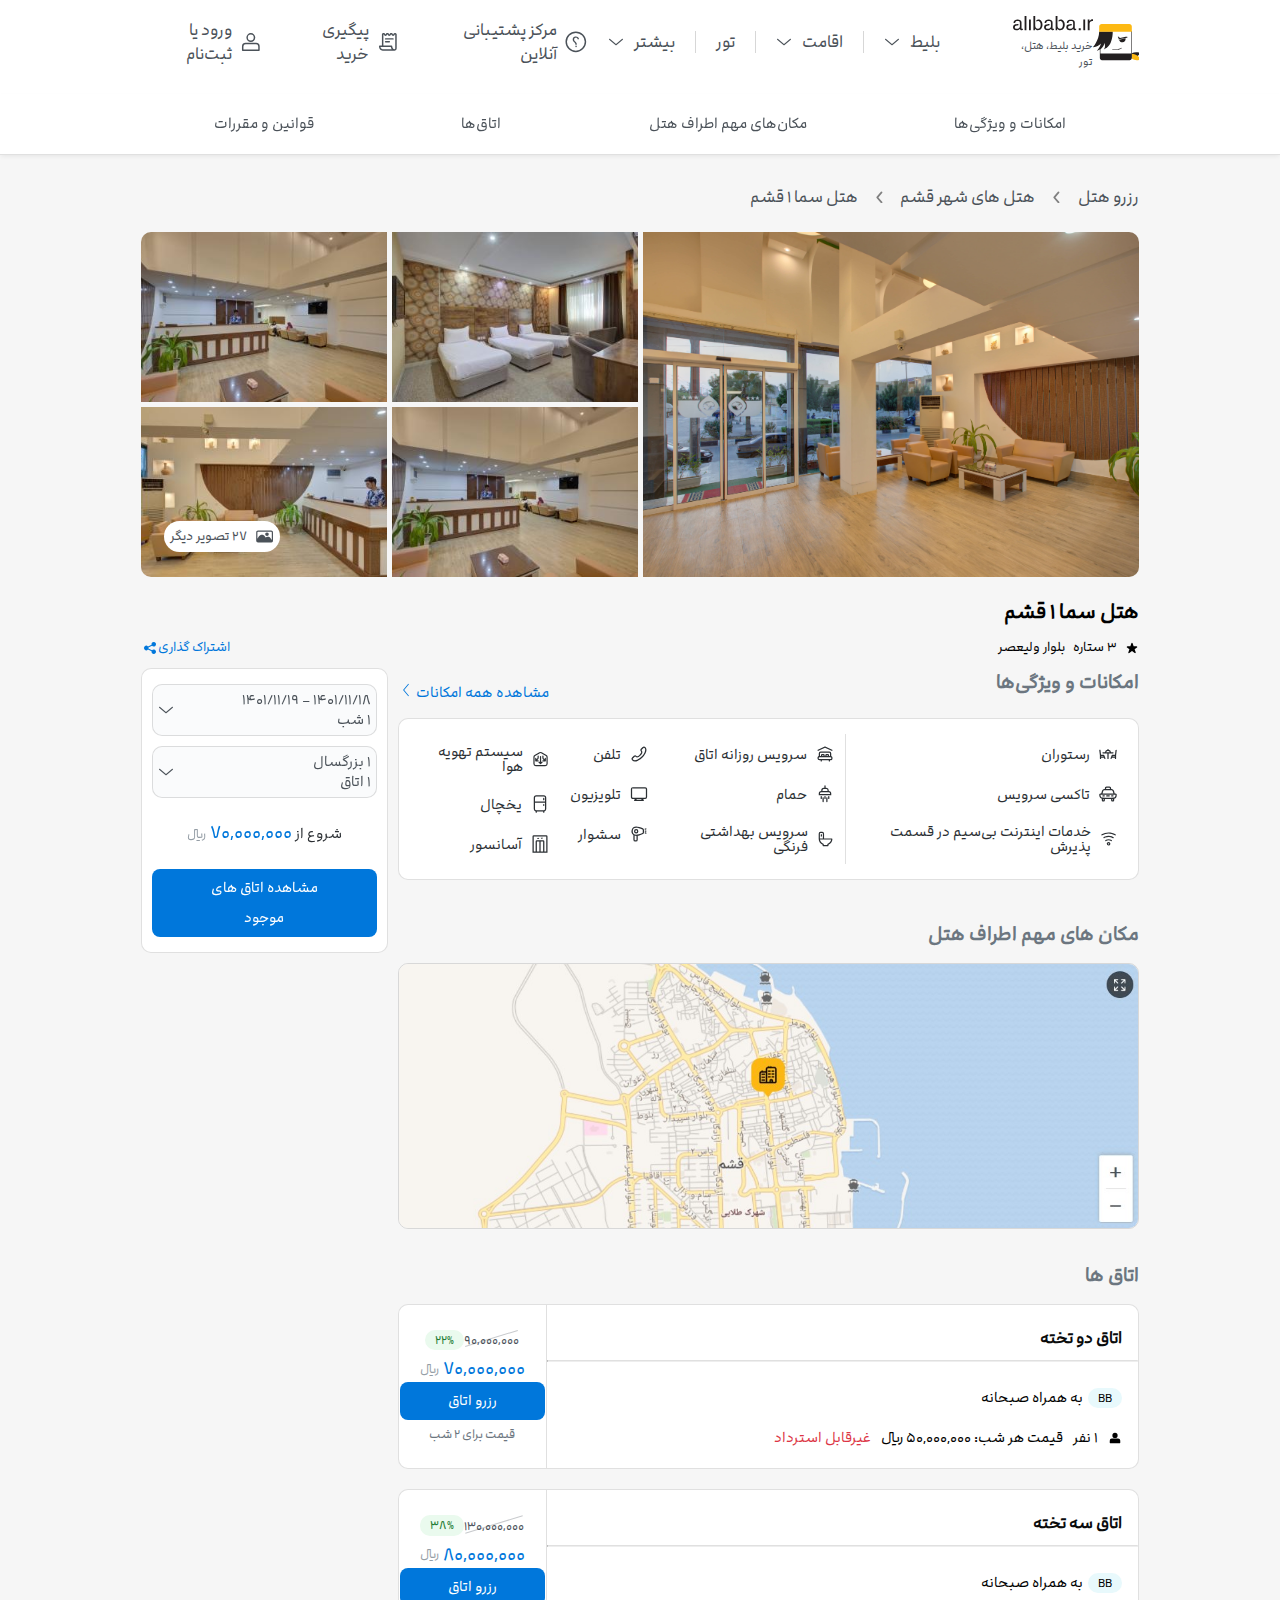
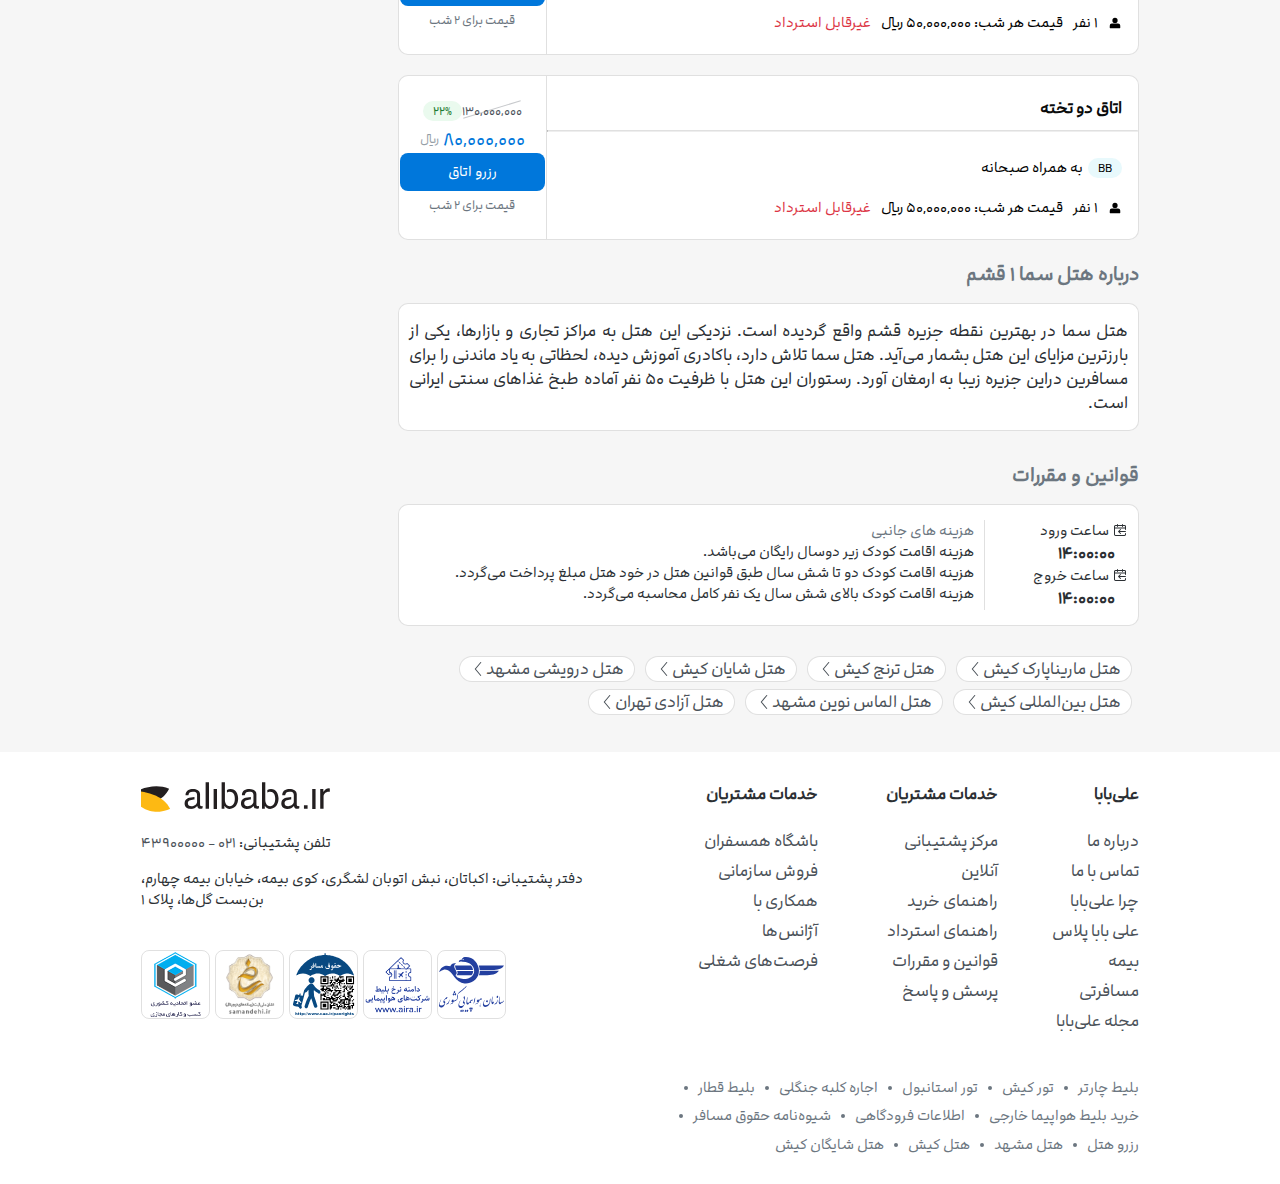
<file: index.html>
<!DOCTYPE html>
<html lang="fa" dir="rtl">
<head>
    <meta charset="UTF-8">
    <meta http-equiv="Content-Type" content="text/html; charset=UTF-8" />
    <meta http-equiv="X-UA-Compatible" content="IE=edge">
    <meta name="viewport" content="width=device-width, initial-scale=1.0">
    <title>هتل سما 1 بهترین قیمت و پشتیبانی | علی بابا</title>
    <!-- seo meta tags -->
    <meta property="og:description" content="هتل سما در بهترین نقطه جزیره قشم واقع گردیده است. نزدیکی این هتل به مراکز تجاری و بازارها، یکی از بارزترین مزایای این هتل بشمار می‌آید. هتل سما  تلاش دارد،  باکادری آموزش دیده، لحظاتی به یاد ماندنی را برای مسافرین دراین جزیره زیبا به ارمغان آورد.
رستوران این هتل با ظرفیت 50 نفر آماده طبخ غذاهای سنتی ایرانی است.">
    <meta property="og:title" content="هتل سما 1 بهترین قیمت و پشتیبانی | علی بابا">
    <meta property="og:locale" content="fa_IR">
    <meta property="og:site_name" content="علی‌بابا">
    <meta property="og:type" content="website">
    <meta http-equiv="Content-Language" content="fa" />
    <meta name="robots" content="index,follow" >
    <!-- style link -->
    <link rel="stylesheet" href="style.css">
    <!-- icon link -->
    <link rel="icon" href="./img/favicon-32x32.png" color="#FDB713">
    
    <!-- arabic numbars -->
    <script type="text/javascript">
        var replaceDigits = function() {
            var map = ["&\#1776;","&\#1777;","&\#1778;","&\#1779;","&\#1780;","&\#1781;","&\#1782;","&\#1783;","&\#1784;","&\#1785;"]
            document.body.innerHTML = document.body.innerHTML.replace(/\d(?=[^<>]*(<|$))/g, function($0) { return map[$0]});
        }
        window.onload = replaceDigits;
    </script>

</head>
<body>
    <header>
        <div class="header-container">
            <div class="main-header">
                <!-- right side of first row in header -->
                <nav class="right-header">
                    <!-- logo -->
                    <div class="logo-container">
                        <svg xmlns="http://www.w3.org/2000/svg" width="48" height="48" role="img"><g fill-rule="nonzero" fill="none"><path fill="#231F20" d="M38.654 35.177v4.43c0 .078-.005.155-.013.232 6.5.167 8.59-4.85 8.59-4.85-3.208-1.318-6.388-.656-8.577.188"></path><path fill="#FDB913" d="M38.796 35.843v3.916c0 .276-.053.548-.155.803 4.533 3.29 9.066.737 9.066.737-1.785-4.027-6.676-5.095-8.91-5.456"></path><path fill="#FFF" d="M7.317 13.601v8.897h1.176v5.931H7.317v7.414h31.176V13.601z"></path><path fill="#231F20" d="M.002 29.213s5.862-6.137 6.22-15.612h13.493s.622 14.935-8.88 17.778c0 0 2.087-1.76.62-6.588 0 0-.227 6.103-7.458 7.851 0 0 3.596-3.835 3.73-7.039 0 0-2.532 3.565-7.727 3.61"></path><path fill="#231F20" d="M38.232 13.12v22.454H7.418v-6.222H6.84v10.73c.005 1.193.96 2.158 2.137 2.161h27.696c1.18-.003 2.134-.97 2.138-2.164V13.121h-.58z"></path><path fill="#FDB913" d="M38.81 13.76V8.445c-.005-1.392-1.115-2.519-2.487-2.525H8.69c-1.373.006-2.483 1.133-2.487 2.524v5.317h32.608z"></path><path fill="#231F20" d="M26.086 21.677c.356 1.675 1.899 2.808 3.576 2.625 1.677-.183 2.948-1.623 2.945-3.337 0-.216-.02-.432-.062-.644l-6.46 1.356zm.944-1.753l5.697-1.207s1.033-.3 1.948.333c-.19.345-.51.595-.885.693l-7.94 1.538h-.354l-.177-.543.355-.03-.03-.528-.686-.972-.145-.562.388-.085 1.83 1.363zm-2.165 11.918h-5.619v-.712h5.565c.229-.038 2.049-.363 3.587-1.368l.392.597c-1.773 1.158-3.817 1.467-3.9 1.48l-.025.003z"></path></g></svg>
                        <div class="logo-title-container">
                            <svg xmlns="http://www.w3.org/2000/svg" width="80" height="15" role="img"><path d="M44.467 0c0 3.121-.014 6.257 0 9.379 0 1.612.7 3.378 2.637 3.404.975.024 1.701-.41 2.189-1.216.514-.87.62-1.83.62-2.803-.014-.703-.067-1.393-.343-2.06-.41-.972-1.383-1.609-2.466-1.612-.66 0-.976.192-1.53.473V4.19a3.935 3.935 0 012.018-.587c2.874 0 4.166 2.674 4.166 5.168 0 2.572-1.305 5.477-4.654 5.477-1.397 0-2.162-.665-2.808-1.561l.004-.006-.106-.026v1.587H42.64V0h1.828zM22.216 0v9.379c0 1.612.712 3.378 2.637 3.404.975.024 1.701-.41 2.189-1.216.527-.87.633-1.83.62-2.803 0-.703-.053-1.393-.33-2.06-.418-.971-1.394-1.606-2.479-1.612-.66 0-.963.192-1.517.473V4.19a3.888 3.888 0 012.018-.587c2.875 0 4.153 2.674 4.153 5.168 0 2.572-1.305 5.477-4.64 5.477-1.398 0-2.176-.665-2.822-1.561v-.006l-.106-.026v1.587h-1.542V0h1.819zm35.69 3.597c1.86 0 3.89.806 3.89 2.827v5.529c0 .984.58.869 1.398.793v1.113s-.344.319-1.108.319c-1.041 0-1.7-.409-1.819-1.484-1.16 1.024-1.807 1.587-3.876 1.548-1.678 0-3.013-1.035-3.106-2.674l-.006-.18c0-1.33.59-2.304 1.726-2.815.937-.43 2.625-.525 3.732-.652v1.368c-1.265.18-3.665.205-3.665 1.843 0 1.287.752 1.715 1.99 1.715 1.359 0 3.113-.894 3.093-2.38l.014-3.582c0-1.561-1.031-1.817-2.388-1.817-1.62.013-2.069.46-2.399 1.907H53.82c-.147-2.509 2.082-3.378 4.087-3.378zm-22.228 0c1.858 0 3.889.806 3.889 2.827v5.529c0 .984.58.869 1.398.793v1.113s-.344.319-1.108.319c-1.041 0-1.7-.409-1.82-1.484-1.16 1.024-1.806 1.587-3.876 1.548-1.677 0-3.012-1.035-3.105-2.674l-.006-.18c0-1.33.59-2.304 1.726-2.815.937-.43 2.625-.525 3.732-.652v1.368c-1.266.18-3.665.205-3.665 1.843 0 1.287.75 1.715 1.99 1.715 1.359 0 3.113-.894 3.093-2.38l.014-3.582c0-1.561-1.031-1.817-2.388-1.817-1.608.013-2.069.46-2.399 1.907h-1.562c-.147-2.509 2.082-3.378 4.087-3.378zm-31.05-.001c1.86 0 3.889.806 3.889 2.827v5.528c0 .985.58.87 1.397.793v1.114s-.341.319-1.107.319c-1.041 0-1.713-.41-1.819-1.484-1.16 1.023-1.807 1.586-3.876 1.548-1.679 0-3.014-1.035-3.107-2.674L0 11.388c0-1.33.59-2.304 1.727-2.815.937-.43 2.623-.525 3.719-.652v1.368c-1.253.18-3.652.205-3.652 1.843 0 1.287.75 1.715 1.99 1.715 1.359 0 3.092-.894 3.092-2.38V6.884c.013-1.56-1.015-1.816-2.372-1.816-1.62.012-2.071.46-2.4 1.906H.527c-.13-2.508 2.084-3.377 4.1-3.377zm13.21 0v10.646h-1.844V3.596h1.845zm54.32 0v10.646h-1.845V3.596h1.845zm-4.402 8.7v1.945h-2.004v-1.945h2.004zm11.802-9.11c.33 0 .442.077.442.429v1.459h-.59c-1.674.013-2.847 1.143-2.847 2.777v6.39h-1.846V3.596h1.726v1.522c.027.013.04.026.067.026.092-.116.172-.243.25-.359.686-.946 1.543-1.6 2.798-1.6zM13.434 0v14.228h-1.845V0h1.845z" fill="#231F20" fill-rule="nonzero"></path></svg>
                            <div class="logo-description">
                                خرید بلیط، هتل، تور
                            </div>
                        </div>
                    </div>
                    <!-- menu (main menue) -->
                    <ul class="header-menu phone-hide tablet-hide">
                        <li class="main-menu-item">
                            <a href="#" class="menu-link-container">
                                <span>بلیط</span>
                                <svg viewBox="0 0 24 24" width="16" height="16" fill="currentColor" class="md:mr-3" data-v-6af3b611=""><path d="M21.266 7.302a.75.75 0 0 1 1.037 1.08l-.069.066-9.75 8.25a.75.75 0 0 1-.89.058l-.078-.058-9.75-8.25a.75.75 0 0 1 .893-1.202l.075.056L12 15.142l9.266-7.84Z"></path></svg>
                                <!-- sub menu -->
                                <div class="sub-menu card">
                                    <ul>
                                        <li class="sub-menu-item">پرواز داخلی</li>
                                        <li class="sub-menu-divider"></li>
                                        <li class="sub-menu-item">پرواز خارجی</li>
                                        <li class="sub-menu-divider"></li>
                                        <li class="sub-menu-item">قطار</li>
                                        <li class="sub-menu-divider"></li>
                                        <li class="sub-menu-item">اتوبوس</li>
                                    </ul>
                                </div>
                            </a>
                        </li>
                        <li class="divider"></li>
                        <li class="main-menu-item">
                            <a href="#" class="menu-link-container">
                                <span>اقامت</span>
                                <svg viewBox="0 0 24 24" width="16" height="16" fill="currentColor" class="md:mr-3" data-v-6af3b611=""><path d="M21.266 7.302a.75.75 0 0 1 1.037 1.08l-.069.066-9.75 8.25a.75.75 0 0 1-.89.058l-.078-.058-9.75-8.25a.75.75 0 0 1 .893-1.202l.075.056L12 15.142l9.266-7.84Z"></path></svg>
                                <!-- sub menu -->
                                <div class="sub-menu card">
                                    <ul>
                                        <li class="sub-menu-item">هتل</li>
                                        <li class="sub-menu-divider"></li>
                                        <li class="sub-menu-item">ویلا و اقامتگاه</li>
                                    </ul>
                                </div>
                            </a>
                        </li>
                        <li class="divider"></li>
                        <li class="main-menu-item">
                            <a href="#" class="menu-link-container"><span>تور</span></a>
                        </li>
                        <li class="divider" ></li>
                        <li class="main-menu-item">
                            <a href="#" class="menu-link-container">
                                <span>بیشتر</span>
                                <svg viewBox="0 0 24 24" width="16" height="16" fill="currentColor" class="md:mr-3" data-v-6af3b611=""><path d="M21.266 7.302a.75.75 0 0 1 1.037 1.08l-.069.066-9.75 8.25a.75.75 0 0 1-.89.058l-.078-.058-9.75-8.25a.75.75 0 0 1 .893-1.202l.075.056L12 15.142l9.266-7.84Z"></path></svg>
                                <!-- sub menu -->
                                <div class="sub-menu card">
                                    <ul>
                                        <li class="sub-menu-item">علی بابا پلاس</li>
                                        <li class="sub-menu-divider"></li>
                                        <li class="sub-menu-item">مجله علی‌بابا</li>
                                        <li class="sub-menu-divider"></li>
                                        <li class="sub-menu-item">بیمه مسافرتی</li>
                                    </ul>
                                </div>
                            </a>
                        </li>
                    </ul>
                </nav>
                <!-- left side of first row in header -->
                <div class="left-header phone-hide tablet-hide">
                    <ul class="left-header-container">
                        <li>
                            <a href="#">
                                <svg viewBox="0 0 24 24" width="1.5em" fill="currentColor" class="ml-1" data-v-c2875078=""><path d="M12 1.5C6.2 1.5 1.5 6.2 1.5 12S6.2 22.5 12 22.5 22.5 17.8 22.5 12 17.8 1.5 12 1.5ZM12 3a9 9 0 0 1 9 9 9 9 0 0 1-9 9 9 9 0 0 1-9-9 9 9 0 0 1 9-9Zm.242 12.634a.72.72 0 0 0-.72.72v.36a.72.72 0 0 0 .636.715l.084.005a.72.72 0 0 0 .72-.72v-.36a.72.72 0 0 0-.72-.72Zm-.285-9.068c-.5 0-.943.07-1.33.208a2.664 2.664 0 0 0-.98.592c-.264.258-.467.57-.605.937a3.48 3.48 0 0 0-.206 1.229c0 .354.054.683.164.99.108.308.257.6.441.878.185.279.394.541.629.788.232.247.475.488.724.721.286.266.48.565.578.897.1.334.147.693.147 1.078h1.445a6.226 6.226 0 0 0-.079-.96 2.803 2.803 0 0 0-.226-.726 3.122 3.122 0 0 0-.41-.636 11.256 11.256 0 0 0-.627-.69 56.686 56.686 0 0 0-.511-.519 3.796 3.796 0 0 1-.43-.507 2.073 2.073 0 0 1-.403-1.268c0-.546.144-.973.43-1.283.287-.31.703-.464 1.25-.464.228 0 .448.03.659.09.21.059.396.153.56.28a1.4 1.4 0 0 1 .395.484c.1.195.148.428.148.698h1.444a2.797 2.797 0 0 0-.258-1.186 2.65 2.65 0 0 0-.678-.885 3.035 3.035 0 0 0-1.01-.555 4.033 4.033 0 0 0-1.26-.191Z" fill-rule="evenodd"></path></svg>
                                مرکز پشتیبانی آنلاین 
                            </a>
                        </li>
                        <li>
                            <a href="#">
                                <svg viewBox="0 0 24 24" width="1.5em" fill="currentColor" class="ml-1" data-v-c2875078=""><path d="M6.75 21C4.682 21 3 18.982 3 16.5a.75.75 0 0 1 .75-.75H6l.006-11.146a.75.75 0 0 1 .011-.264C6.19 3.563 6.904 3 7.714 3a1.74 1.74 0 0 1 1.698 1.34c.016.077.11.16.23.16.124 0 .215-.082.232-.16.173-.777.887-1.34 1.698-1.34.81 0 1.524.563 1.696 1.34.018.077.111.16.232.16.12 0 .214-.083.232-.16.172-.777.886-1.34 1.696-1.34.811 0 1.525.563 1.697 1.34.018.078.11.16.232.16.121 0 .215-.083.231-.16A1.74 1.74 0 0 1 19.285 3a1.74 1.74 0 0 1 1.686 1.295.752.752 0 0 1 .029.203V18.75a2.253 2.253 0 0 1-2.118 2.246L18.75 21h-12ZM19.285 4.5c-.122 0-.214.083-.232.165C18.881 5.439 18.168 6 17.357 6c-.81 0-1.524-.561-1.696-1.335-.018-.082-.11-.165-.233-.165-.122 0-.214.083-.232.165C15.024 5.439 14.312 6 13.5 6c-.81 0-1.523-.561-1.697-1.335-.017-.082-.109-.165-.231-.165-.122 0-.215.083-.233.165C11.167 5.439 10.453 6 9.643 6c-.811 0-1.524-.561-1.696-1.335-.018-.082-.11-.165-.233-.165-.094 0-.17.05-.208.11L7.5 15.75h8.249a.75.75 0 0 1 .75.75c0 1.6.943 2.91 2.127 2.996l.123.004a.75.75 0 0 0 .75-.75V4.62a.245.245 0 0 0-.215-.12Zm-4.233 12.75H4.571c.25 1.293 1.133 2.25 2.179 2.25h9.207a4.891 4.891 0 0 1-.905-2.25Zm-1.556-6a.75.75 0 1 1 0 1.5H9.75a.75.75 0 1 1 0-1.5h3.747Zm3.754-3a.75.75 0 1 1 0 1.5H9.748a.75.75 0 1 1 0-1.5h7.502Z" fill-rule="evenodd"></path></svg>
                                پیگیری خرید
                            </a>
                        </li>
                        <li>
                            <a href="#">
                                <svg viewBox="0 0 24 24" width="24" height="24" fill="currentColor" class="ml-1 text-grays-500" data-v-c2875078=""><path d="M17.25 12.75A3.75 3.75 0 0 1 21 16.5v3.75a.75.75 0 0 1-.75.75H3.75a.75.75 0 0 1-.75-.75V16.5a3.75 3.75 0 0 1 3.75-3.75h10.5Zm0 1.5H6.75A2.25 2.25 0 0 0 4.5 16.5v3h15v-3a2.25 2.25 0 0 0-2.118-2.246l-.132-.004ZM12 3a4.5 4.5 0 1 1 0 9 4.5 4.5 0 1 1 0-9Zm0 1.5a3 3 0 1 0-.001 5.999A3 3 0 0 0 12 4.5Z" fill-rule="evenodd"></path></svg>
                                ورود یا ثبت‌نام 
                            </a>
                        </li>
                    </ul>
                </div>
            </div>
            
        </div>
    </header>
    <!-- second row in header -->
    <nav class="sub-header-container">
        <div class="sub-header">
            <span class="sub-header-link-container">
                <a href="#feature">
                    امکانات و ویژگی‌ها
                </a>
            </span>
            <span class="sub-header-link-container">
                <a href="#map">
                    مکان‌های مهم اطراف هتل
                </a>
            </span>
            <span class="sub-header-link-container">
                <a href="#rooms">
                    اتاق‌ها
                </a>
            </span>
            <span class="sub-header-link-container">
                <a href="#rules">
                    قوانین و مقررات
                </a>
            </span>
        </div>
    </nav>
    <main>
        <div class="container">
            <!-- breadcrumb of this page  -->
            <div class="breadcrumb-container">
                <a href="#" class="breadcrumb-link">رزرو هتل</a>
                <svg viewBox="0 0 24 24" width=".8rem" height=".8rem" fill="gray" aria-hidden="true" class="rtl-only mx-2 shrink-0" data-v-4e9eb028=""><path d="M17.042 22.678c-.626.53-1.55.51-2.152-.045l-.052-.051-.1-.108-7.973-9.423a1.627 1.627 0 0 1-.127-1.93l.092-.128.046-.058 7.973-9.421a1.627 1.627 0 0 1 2.606 1.938l-.087.12-.045.056L10.139 12l7.094 8.385a1.627 1.627 0 0 1-.097 2.208l-.094.086Z" fill-rule="evenodd"></path></svg>
                <a href="#" class="breadcrumb-link">هتل های شهر قشم</a>
                <svg viewBox="0 0 24 24" width=".8rem" height=".8rem" fill="gray" aria-hidden="true" class="rtl-only mx-2 shrink-0" data-v-4e9eb028=""><path d="M17.042 22.678c-.626.53-1.55.51-2.152-.045l-.052-.051-.1-.108-7.973-9.423a1.627 1.627 0 0 1-.127-1.93l.092-.128.046-.058 7.973-9.421a1.627 1.627 0 0 1 2.606 1.938l-.087.12-.045.056L10.139 12l7.094 8.385a1.627 1.627 0 0 1-.097 2.208l-.094.086Z" fill-rule="evenodd"></path></svg>
                <a href="#" class="breadcrumb-link">هتل سما 1 قشم</a>
            </div>
            <!-- image gallery -->
            <div class="gallery-container">
                <div class="main-image-container"></div>
                <div class="small-images-container">
                    <div id="up-right-container"></div>
                    <div id="up-left-container"></div>
                    <div id="down-right-container"></div>
                    <div id="down-left-container" class="position-rel">
                        <div class="more-image-btn">
                            <svg viewBox="0 0 24 24" width="1.5em" fill="currentColor" data-v-b543768c=""><path d="M20.251 4.5c1.24 0 2.25 1.01 2.25 2.249v10.5c0 .276-.058.536-.149.78l.004.005-.007.006a2.246 2.246 0 0 1-2.098 1.46H3.749A2.253 2.253 0 0 1 1.5 17.25V6.749c0-1.24 1.009-2.25 2.25-2.25h16.5Zm0 1.5H3.749A.75.75 0 0 0 3 6.749v8.096l1.987-3.12c.79-1.24 2.172-1.975 3.706-1.975h.06c1.553.02 2.938.79 3.703 2.06l.828 1.374a4.495 4.495 0 0 1 2.639-.853c1.427 0 2.76.66 3.566 1.766L21 16.172V6.749a.75.75 0 0 0-.749-.75Zm-5.197.75c1.21 0 2.196.985 2.196 2.196v.108a2.198 2.198 0 0 1-2.196 2.196h-.109a2.198 2.198 0 0 1-2.195-2.196v-.108c0-1.211.985-2.196 2.195-2.196h.11Z"></path></svg>
                            27 تصویر دیگر
                        </div>
                    </div>
                </div>
            </div>
            <!-- small container that cointains hotel name, stars and short address with share link -->
            <div class="hotel-info-container">
                <h1>هتل سما 1 قشم</h1>
                <div class="short-description-container">
                    <div class="hotel-short-info-container">
                        <svg viewBox="0 0 24 24" width="14px" height="14px" fill="currentColor" class="start-icon" data-v-6bdbc8e3=""><path d="M11.892 3.005c-.429.041-.8.325-.95.735l-1.73 5.182-5.087-.001a1.122 1.122 0 0 0-.675 2.021l4.077 3.078-1.834 5.504c-.153.465.011.974.407 1.261l.093.061c.383.224.868.203 1.232-.062l4.577-3.442 4.59 3.408c.4.292.936.292 1.331.005l.087-.07a1.12 1.12 0 0 0 .32-1.189l-1.856-5.477 4.078-3.079a1.12 1.12 0 0 0 .39-1.251 1.125 1.125 0 0 0-1.067-.768h-5.087l-1.724-5.163A1.131 1.131 0 0 0 12 3l-.108.005Z"></path></svg>
                    <span>3 ستاره</span>
                    <span>بلوار وليعصر</span>
                    </div>
                    <div class="share-link-container is-link">
                        <a href="#" class="share-link-btn">
                            اشتراک گذاری
                            <svg viewBox="0 0 24 24" width="1rem" height="1rem" fill="currentColor" data-v-6bdbc8e3=""><path d="M17.625 3a3.375 3.375 0 1 1-2.618 5.505l-5.364 2.65a3.381 3.381 0 0 1 0 1.69l5.364 2.65a3.375 3.375 0 1 1-.665 1.345l-5.388-2.662a3.375 3.375 0 1 1 0-4.355l5.388-2.663A3.375 3.375 0 0 1 17.625 3Z"></path></svg>
                        </a>
                    </div>
                    
                </div>
            </div>
            <!-- main content of hotel -->
            <div class="content-container">
                <article>
                    <!-- feature list header -->
                    <div class="feature-header-container" id="feature">
                        <h3>امکانات و ویژگی‌ها</h3>
                        <div>
                            <a href="#" class="all-feautre-link-container is-link">
                                مشاهده همه امکانات 
                                <svg viewBox="0 0 24 24" width="14px" height="14px" fill="currentColor" data-v-3dfc04ae=""><path d="M16.698 21.266a.75.75 0 0 1-1.08 1.037l-.066-.069-8.25-9.75a.75.75 0 0 1-.058-.89l.058-.078 8.25-9.75a.75.75 0 0 1 1.202.893l-.056.075L8.858 12l7.84 9.266Z"></path></svg>
                            </a>
                        </div>
                    </div>
                    <!-- feature list container -->
                    <div class="features-container">
                        <ul class="main-features inline-block">
                            <li>
                                <svg viewBox="0 0 24 24" width="1.25rem" height="1.25rem" fill="currentColor" class="align-middle ml-2 text-grays-500" data-v-f9cf9616=""><path d="m21.756 6.75.087.006a.75.75 0 0 1 .657.75l-.006.087-.744 5.952v3.705a.75.75 0 0 1-1.495.087l-.005-.087v-.75h-3.393l-.41 1.029a.75.75 0 0 1-.892.445l-.083-.028a.75.75 0 0 1-.446-.892l.028-.082 1.5-3.75a.75.75 0 0 1 .605-.466l.091-.006h3.087l.669-5.343a.75.75 0 0 1 .664-.653l.086-.004Zm-18.778.57.016.087.668 5.343H6.75a.75.75 0 0 1 .658.39l.038.082 1.5 3.75a.75.75 0 0 1-1.355.636l-.037-.08-.412-1.028H3.75v.75a.75.75 0 0 1-1.495.087l-.005-.087v-3.699l-.744-5.958a.75.75 0 0 1 1.472-.272ZM12 6a.75.75 0 0 1 .745.663l.005.087v.075a3.755 3.755 0 0 1 2.925 2.925H18a.75.75 0 0 1 .087 1.495L18 11.25h-5.25v6a.75.75 0 0 1-1.495.087l-.005-.087v-6H6a.75.75 0 0 1-.087-1.495L6 9.75h2.325a3.755 3.755 0 0 1 2.925-2.925V6.75A.75.75 0 0 1 12 6Zm8.25 8.25h-2.493l-.3.75h2.793v-.75Zm-14.008 0H3.75V15h2.792l-.3-.75Zm5.758-6c-.976 0-1.807.622-2.119 1.491l-.003.009h4.244l-.057-.145a2.251 2.251 0 0 0-1.933-1.351L12 8.25Z" fill-rule="evenodd"></path></svg>
                                رستوران
                            </li>
                            <li>
                                <svg viewBox="0 0 24 24" width="1.25rem" height="1.25rem" fill="currentColor" class="align-middle ml-2 text-grays-500" data-v-f9cf9616=""><path d="M13.658 3c1.155 0 2.092.937 2.092 2.092V6h.416c.354 0 .704.059 1.038.172l.199.075c.926.382 1.604 1.228 1.88 2.244l.752 2.759h.885c.723 0 1.245.361 1.461.973l.038.118c.115.416.102.845.011 1.551l-.087.665c-.292 1.518-1.42 2.707-2.877 3.056v1.89c0 .827-.67 1.497-1.498 1.497h-.743c-.827 0-1.497-.67-1.497-1.498v-1.589a80.454 80.454 0 0 1-7.455 0v1.59c0 .827-.67 1.497-1.498 1.497h-.743c-.827 0-1.497-.67-1.497-1.498v-1.887c-1.446-.342-2.584-1.535-2.885-3.104l-.103-.805c-.07-.598-.07-.987.035-1.365.19-.683.73-1.09 1.498-1.09l.885-.001.752-2.758c.26-.958.876-1.763 1.718-2.172l.16-.072A3.227 3.227 0 0 1 7.836 6h.414v-.908c0-1.113.87-2.022 1.965-2.088L10.342 3h3.316ZM6.772 18h-.738v1.5h.738V18Zm11.193 0h-.738v1.5h.738V18Zm3.008-5.258-.02.006-.033.002H3.056a.07.07 0 0 1-.029-.008l-.011.051c-.03.167-.017.449.042.907l.072.574c.204 1.06 1.05 1.844 2.068 1.932 4.527.392 9.077.392 13.586.002l.13-.014c.97-.134 1.76-.901 1.948-1.875l.08-.62c.066-.508.075-.8.031-.957Zm-7.48.758a.75.75 0 0 1 .087 1.495l-.088.005h-2.985a.75.75 0 0 1-.087-1.495l.087-.005h2.985Zm-5.97 0a.75.75 0 0 1 .087 1.495L7.522 15H6.031a.75.75 0 0 1-.088-1.495l.088-.005h1.491Zm10.446 0a.75.75 0 0 1 .087 1.495L17.97 15h-1.492a.75.75 0 0 1-.087-1.495l.087-.005h1.492Zm-1.803-6H7.834a1.73 1.73 0 0 0-.665.134c-.47.194-.844.66-1.005 1.252l-.645 2.364H18.48l-.645-2.365c-.148-.545-.478-.985-.898-1.202l-.107-.05a1.732 1.732 0 0 0-.664-.133Zm-2.508-3h-3.316a.592.592 0 0 0-.592.592V6h4.5v-.908c0-.3-.223-.547-.511-.587l-.08-.005Z" fill-rule="evenodd"></path></svg>
                                تاکسی سرویس
                            </li>
                            <li>
                                <svg viewBox="0 0 24 24" width="1.25rem" height="1.25rem" fill="currentColor" class="align-middle ml-2 text-grays-500" data-v-f9cf9616=""><path d="M12 15.75A2.252 2.252 0 0 1 14.254 18c0 1.243-1.01 2.25-2.254 2.25A2.252 2.252 0 0 1 9.746 18c0-1.243 1.01-2.25 2.254-2.25Zm0 1.5a.752.752 0 0 0-.754.75c0 .413.338.75.754.75a.752.752 0 0 0 .754-.75.752.752 0 0 0-.754-.75Zm0-5c1.366 0 2.68.378 3.834 1.078a.75.75 0 0 1-.778 1.282 5.86 5.86 0 0 0-6.11 0 .75.75 0 1 1-.78-1.282A7.359 7.359 0 0 1 12 12.25ZM12 8c1.4 0 2.768.242 4.06.703l.32.12c.214.082.425.171.633.266l.31.147c.31.151.613.316.91.494a.75.75 0 0 1-.283 1.386l-.082.007a.747.747 0 0 1-.405-.106 10.81 10.81 0 0 0-1.423-.715l-.295-.117a10.496 10.496 0 0 0-.298-.108l-.302-.099a13.48 13.48 0 0 0-.304-.09l-.306-.08a10.542 10.542 0 0 0-1.89-.288l-.322-.015L12 9.5c-1.375 0-2.713.265-3.962.77-.517.209-1.018.458-1.5.747a.748.748 0 0 1-.323.104l-.083.002a.75.75 0 0 1-.365-1.393c.297-.178.6-.343.909-.494l.311-.147c.104-.047.209-.093.314-.138l.318-.129A12.053 12.053 0 0 1 11.999 8Zm0-4.25c3.07 0 6.026.833 8.633 2.383a.75.75 0 1 1-.766 1.29 15.334 15.334 0 0 0-15.734 0 .75.75 0 0 1-.766-1.29A16.834 16.834 0 0 1 12 3.75Z" fill-rule="evenodd"></path></svg>
                                خدمات اينترنت بی‌سیم در قسمت پذیرش
                            </li>
                        </ul>
                        <ul class="minor-features inline-block">
                            <li>
                                <svg viewBox="0 0 24 24" width="1.25rem" height="1.25rem" fill="currentColor" class="align-middle ml-2 text-grays-500" data-v-f9cf9616=""><path d="M17.25 9a2.25 2.25 0 0 1 2.25 2.25v3.128A2.251 2.251 0 0 1 21 16.5v.75a2.25 2.25 0 0 1-2.25 2.25H18v.75a.75.75 0 0 1-1.495.087l-.005-.087v-.75H8.25v.75a.75.75 0 0 1-1.495.087l-.005-.087v-.75h-1.5a2.25 2.25 0 0 1-2.246-2.118L3 17.25v-.75c0-.98.626-1.813 1.5-2.122V11.25A2.25 2.25 0 0 1 6.75 9h10.5Zm1.5 6.75H5.25a.75.75 0 0 0-.75.75v.75c0 .414.336.75.75.75h13.5a.75.75 0 0 0 .75-.75v-.75a.75.75 0 0 0-.75-.75Zm-1.5-5.25H6.75a.75.75 0 0 0-.75.75v3h1.125v-.75a1.5 1.5 0 0 1 1.388-1.496L8.625 12h1.5a1.5 1.5 0 0 1 1.5 1.5v.75h.75v-.75a1.5 1.5 0 0 1 1.388-1.496l.112-.004h1.5a1.5 1.5 0 0 1 1.5 1.5v.75H18v-3a.75.75 0 0 0-.663-.745l-.087-.005Zm-7.125 3h-1.5v.75h1.5v-.75Zm5.25 0h-1.5v.75h1.5v-.75Zm-3.15-10.466.085.033 8.25 3.75a.75.75 0 0 1-.539 1.397l-.081-.031L12 4.573l-7.94 3.61a.75.75 0 0 1-.952-.295l-.04-.078a.75.75 0 0 1 .294-.952l.078-.04 8.25-3.75a.75.75 0 0 1 .534-.034Z"></path></svg>
                                سرویس روزانه اتاق
                            </li><li>
                                <svg viewBox="0 0 24 24" width="1.25rem" height="1.25rem" fill="currentColor" class="align-middle ml-2 text-grays-500" data-v-f9cf9616=""><path d="M12 1.5a.75.75 0 0 1 .75.75V4.5h.75a3.001 3.001 0 0 1 3 3v.75a3 3 0 0 1 3 3v2.25h-15v-2.25a3 3 0 0 1 3-3V7.5a3 3 0 0 1 3-3h.75V2.25A.75.75 0 0 1 12 1.5ZM9.2 6.75A1.5 1.5 0 0 1 10.5 6h3A1.5 1.5 0 0 1 15 7.5v.75H9V7.5c0-.273.073-.53.2-.75Zm-1.7 3a1.5 1.5 0 0 0-1.3.75c-.264.457-.2.993-.2 1.5h12c0-.507.064-1.043-.2-1.5a1.5 1.5 0 0 0-1.3-.75h-9Z" fill-rule="evenodd"></path><path d="M17.25 15a.75.75 0 0 0-1.5 0v2.25a.75.75 0 0 0 1.5 0V15Zm-3 .75a.75.75 0 0 1 .75.75V21a.75.75 0 0 1-1.5 0v-4.5a.75.75 0 0 1 .75-.75Zm-1.5-.75a.75.75 0 0 0-1.5 0v2.25a.75.75 0 0 0 1.5 0V15Zm-3 .75a.75.75 0 0 1 .75.75V21A.75.75 0 0 1 9 21v-4.5a.75.75 0 0 1 .75-.75ZM8.25 15a.75.75 0 0 0-1.5 0v2.25a.75.75 0 0 0 1.5 0V15Z"></path></svg>
                                حمام
                            </li><li>
                                <svg viewBox="0 0 24 24" width="1.25rem" height="1.25rem" fill="currentColor" class="align-middle ml-2 text-grays-500" data-v-f9cf9616=""><path d="M3.375 5.25A2.25 2.25 0 0 1 5.625 3h2.25a2.25 2.25 0 0 1 2.25 2.25v6h9.75a.75.75 0 0 1 .75.75c0 3.247-2.034 6.014-4.922 7.302v.948a.75.75 0 0 1-.75.75H9.047a.75.75 0 0 1-.75-.75v-.948C5.409 18.014 3.375 15.247 3.375 12V5.25Zm5.25 0v6h-3.75v-6a.75.75 0 0 1 .75-.75h2.25a.75.75 0 0 1 .75.75Zm.686 12.849c-2.385-.9-4.093-2.94-4.39-5.349h14.158c-.297 2.409-2.005 4.45-4.39 5.349a.75.75 0 0 0-.486.701v.7H9.797v-.7a.75.75 0 0 0-.486-.701ZM6.375 6A.375.375 0 0 0 6 6.375V9h1.5V6.375A.375.375 0 0 0 7.125 6h-.75Z" fill-rule="evenodd"></path></svg>
                                سرویس بهداشتی فرنگی
                            </li>
                        </ul>
                        <ul class="minor-features inline-block">
                            <li>
                                <svg viewBox="0 0 24 24" width="1.25rem" height="1.25rem" fill="currentColor" class="align-middle ml-2 text-grays-500" data-v-f9cf9616=""><path d="M17.998 3a2.284 2.284 0 0 0-1.629.635l-2.14 2.139a2.279 2.279 0 0 0 .07 3.248c.642.649.31 1.863-1.542 3.73-1.847 1.864-3.073 2.199-3.74 1.522a2.283 2.283 0 0 0-3.23-.068l-2.14 2.138a2.278 2.278 0 0 0-.081 3.092l.115.121c1.836 1.88 4.202 1.815 7.139.426l.227-.11c1.92-.9 3.67-2.148 5.155-3.678a17.58 17.58 0 0 0 3.486-4.762l.186-.384c1.441-2.927 1.603-5.303-.124-7.187l-.152-.159a2.283 2.283 0 0 0-1.6-.702Zm-.032 1.52a.76.76 0 0 1 .533.234l.14.146c1.148 1.252 1.071 2.941-.026 5.264l-.11.227a16.133 16.133 0 0 1-3.377 4.73 16.178 16.178 0 0 1-4.387 3.213l-.35.17c-2.532 1.243-4.314 1.33-5.614-.003l-.088-.091a.747.747 0 0 1-.165-.46.76.76 0 0 1 .211-.542l2.12-2.117a.761.761 0 0 1 1.07.037c1.434 1.457 3.552.88 5.915-1.506 2.305-2.326 2.905-4.367 1.619-5.785l-.098-.103a.76.76 0 0 1-.045-1.097l2.12-2.116a.754.754 0 0 1 .532-.201Z"></path></svg>
                                تلفن
                            </li><li>
                                <svg viewBox="0 0 24 24" width="1.25rem" height="1.25rem" fill="currentColor" class="align-middle ml-2 text-grays-500" data-v-f9cf9616=""><path d="M19.477 3.75a2.272 2.272 0 0 1 2.273 2.272v9.705A2.272 2.272 0 0 1 19.477 18h-2.78l1.053.94c.492.44.214 1.24-.416 1.306l-.084.004H6.75c-.689 0-1.013-.85-.5-1.31L7.303 18h-2.78c-1.21 0-2.2-.946-2.27-2.139l-.003-.134V6.023A2.272 2.272 0 0 1 4.522 3.75h14.955ZM14.444 18H9.555l-.84.75h6.57l-.84-.75Zm5.033-12.75H4.523a.772.772 0 0 0-.773.772v9.705c0 .427.346.773.772.773h14.955a.773.773 0 0 0 .773-.773V6.023a.773.773 0 0 0-.773-.773Z"></path></svg>
                                تلویزیون
                            </li><li>
                                <svg viewBox="0 0 24 24" width="1.25rem" height="1.25rem" fill="currentColor" class="align-middle ml-2 text-grays-500" data-v-f9cf9616=""><path d="M4.5 8.625A4.125 4.125 0 0 1 8.625 4.5c.736 0 1.934.19 3.315.55 1.368.357 2.863.867 4.183 1.48.221.102.377.34.377.625v2.94a.678.678 0 0 1-.377.625c-1.32.613-2.815 1.123-4.183 1.48-1.38.36-2.579.55-3.315.55A4.125 4.125 0 0 1 4.5 8.625ZM8.625 3A5.625 5.625 0 0 0 5.25 13.125v5.625A2.25 2.25 0 0 0 7.5 21h.75a2.25 2.25 0 0 0 2.25-2.25v-4.696c.57-.1 1.186-.237 1.819-.402 1.44-.376 3.02-.915 4.435-1.571A2.177 2.177 0 0 0 18 10.095v-2.94c0-.827-.457-1.62-1.246-1.986-1.414-.656-2.996-1.195-4.435-1.57C10.89 3.225 9.549 3 8.625 3ZM6.75 18.75v-4.82a5.616 5.616 0 0 0 2.25.31v4.51a.75.75 0 0 1-.75.75H7.5a.75.75 0 0 1-.75-.75ZM19.5 7.662a.75.75 0 0 0 0 1.5h.75a.75.75 0 0 0 0-1.5h-.75Zm-.723 2.838a.75.75 0 0 1 .894-.57l.732.162a.75.75 0 0 1-.324 1.465l-.732-.162a.75.75 0 0 1-.57-.895Zm.57-5.07a.75.75 0 1 0 .324 1.465l.732-.163a.75.75 0 1 0-.324-1.464l-.732.162ZM7.5 8.625a1.125 1.125 0 1 1 2.25 0 1.125 1.125 0 0 1-2.25 0ZM8.625 6a2.625 2.625 0 1 0 0 5.25 2.625 2.625 0 0 0 0-5.25Z" fill-rule="evenodd"></path></svg>
                                سشوار
                            </li>
                        </ul>
                        <ul class="minor-features inline-block">
                            <li>
                                <svg viewBox="0 0 24 24" width="1.25rem" height="1.25rem" fill="currentColor" class="align-middle ml-2 text-grays-500" data-v-f9cf9616=""><path d="M9.75 8.25a.75.75 0 0 0-1.5 0v1.757a2.25 2.25 0 0 1-.659 1.59l-.841.842v-1.19a.75.75 0 0 0-1.5 0v3c0 .415.336.75.75.75h3a.75.75 0 0 0 0-1.5H7.81l.842-.84a3.75 3.75 0 0 0 1.098-2.652V8.25Z"></path><path d="M9.66 15.53a.75.75 0 0 1 1.06 0l.53.53V9a.75.75 0 0 1 1.5 0v7.06l.53-.53a.75.75 0 1 1 1.061 1.06l-1.81 1.81a.75.75 0 0 1-1.061 0l-1.81-1.81a.75.75 0 0 1 0-1.06Zm4.59-1.28a.75.75 0 0 1 .75-.75h1.19l-.842-.841a3.75 3.75 0 0 1-1.098-2.652V8.25a.75.75 0 0 1 1.5 0v1.757c0 .597.237 1.169.659 1.59l.841.842v-1.19a.75.75 0 0 1 1.5 0v3A.75.75 0 0 1 18 15h-3a.75.75 0 0 1-.75-.75Z"></path><path d="M3 9.598a3 3 0 0 1 1.488-2.592l6-3.5a3 3 0 0 1 3.024 0l6 3.5A3 3 0 0 1 21 9.598V18a3 3 0 0 1-3 3H6a3 3 0 0 1-3-3V9.598Zm16.5 0V18a1.5 1.5 0 0 1-1.5 1.5H6A1.5 1.5 0 0 1 4.5 18V9.598a1.5 1.5 0 0 1 .744-1.296l6-3.5a1.5 1.5 0 0 1 1.512 0l6 3.5a1.5 1.5 0 0 1 .744 1.296Z" fill-rule="evenodd"></path></svg>
                                سیستم تهویه هوا
                            </li>
                            <li>
                                <svg viewBox="0 0 24 24" width="1.25rem" height="1.25rem" fill="currentColor" class="align-middle ml-2 text-grays-500" data-v-f9cf9616=""><path d="M17.25 5.25a.75.75 0 0 0-1.5 0v1.5a.75.75 0 0 0 1.5 0v-1.5ZM16.5 12a.75.75 0 0 1 .75.75v.75a.75.75 0 0 1-1.5 0v-.75a.75.75 0 0 1 .75-.75Z"></path><path d="M4.5 18a3 3 0 0 0 2.25 2.905v.845a.75.75 0 0 0 1.5 0V21h7.5v.75a.75.75 0 0 0 1.5 0v-.845A3.001 3.001 0 0 0 19.5 18V4.5a3 3 0 0 0-3-3h-9a3 3 0 0 0-3 3V18Zm12-15h-9A1.5 1.5 0 0 0 6 4.5V9h12V4.5A1.5 1.5 0 0 0 16.5 3Zm1.5 7.5H6V18a1.5 1.5 0 0 0 1.5 1.5h9A1.5 1.5 0 0 0 18 18v-7.5Z" fill-rule="evenodd"></path></svg>
                                یخچال
                            </li>
                            <li>
                                <svg viewBox="0 0 24 24" width="1.25rem" height="1.25rem" fill="currentColor" class="align-middle ml-2 text-grays-500" data-v-f9cf9616=""><path d="M15.388 4.5h-2.276a.15.15 0 0 0-.106.256l1.138 1.138a.15.15 0 0 0 .212 0l1.138-1.138a.15.15 0 0 0-.106-.256ZM8.612 6a.15.15 0 0 1-.106-.256l1.138-1.138a.15.15 0 0 1 .212 0l1.138 1.138a.15.15 0 0 1-.106.256H8.612Z"></path><path d="M3 22.5h18V3a1.5 1.5 0 0 0-1.5-1.5h-15A1.5 1.5 0 0 0 3 3v19.5ZM19.5 3h-15v18h2.25V9a1.5 1.5 0 0 1 1.5-1.5h7.5a1.5 1.5 0 0 1 1.5 1.5v12h2.25V3Zm-8.25 18h-3V9h3v12Zm1.5 0h3V9h-3v12Z" fill-rule="evenodd"></path></svg>
                                آسانسور
                            </li>
                        </ul>
                    </div>
                    <!-- map, test and temp -->
                    <div class="map" id="map">
                        <h3>مکان های مهم اطراف هتل</h3>
                        <img src="./img/map.jpg" alt="temp">
                    </div>
                    <!-- list of rooms -->
                    <div class="rooms-container" id="rooms">
                        <h3>اتاق ها</h3>
                        <div class="room-card flex">
                            <!-- room title -->
                            <div class="room-description-container">
                                <div class="room-name">
                                    <h5>اتاق دو تخته</h5>
                                </div>
                                <hr>
                                <!-- hotel short rule description  -->
                                <div class="room-meta p-r-1rem p-t-1rem">
                                    <div class="meal-data-container w-full flex g-5">
                                        <span class="bb">BB</span>
                                        <span>به همراه صبحانه</span>
                                    </div>
                                    <div class="conditions-container flex w-full g-10">
                                        <svg viewBox="0 0 24 24" width="1em" height="1em" fill="currentColor" class="ml-3" data-v-c3cb4904=""><path d="M17.25 12.75a3.75 3.75 0 0 1 3.747 3.587L21 16.5v3.75a.75.75 0 0 1-.75.75H3.75a.75.75 0 0 1-.745-.663L3 20.25V16.5a3.75 3.75 0 0 1 3.587-3.746l.163-.004h10.5ZM12 3a4.5 4.5 0 1 0 0 9 4.5 4.5 0 0 0 0-9Z"></path></svg>
                                        <span>1 نفر</span>
                                        <span>قیمت هر شب: 50,000,000 ریال</span>
                                        <span class="alert-txt">غیرقابل استرداد</span>
                                    </div>               
                                </div>
                            </div>
                            <!-- price and reserve button section -->
                            <div class="price-container">
                                <div class="price flex w-full justify-center">
                                    <span>90,000,000</span>
                                    <span class="off">22%</span>
                                </div>
                                <div class="offered-price flex justify-center w-full">
                                    <span>
                                        70,000,000
                                    </span>
                                    <span>ریال</span>
                                </div>
                                <button class="blue-btn">رزرو اتاق</button>
                                <span>قیمت برای 2 شب</span>
                            </div>
                        </div>
                        <div class="room-card flex">
                            <div class="room-description-container">
                                <div class="room-name">
                                    <h5>اتاق سه تخته</h5>
                                </div>
                                <hr>
                                <div class="room-meta p-r-1rem p-t-1rem">
                                    <div class="meal-data-container w-full flex g-5">
                                        <span class="bb">BB</span>
                                        <span>به همراه صبحانه</span>
                                    </div>
                                    <div class="conditions-container flex w-full g-10">
                                        <svg viewBox="0 0 24 24" width="1em" height="1em" fill="currentColor" class="ml-3" data-v-c3cb4904=""><path d="M17.25 12.75a3.75 3.75 0 0 1 3.747 3.587L21 16.5v3.75a.75.75 0 0 1-.75.75H3.75a.75.75 0 0 1-.745-.663L3 20.25V16.5a3.75 3.75 0 0 1 3.587-3.746l.163-.004h10.5ZM12 3a4.5 4.5 0 1 0 0 9 4.5 4.5 0 0 0 0-9Z"></path></svg>
                                        <span>1 نفر</span>
                                        <span>قیمت هر شب: 50,000,000 ریال</span>
                                        <span class="alert-txt">غیرقابل استرداد</span>
                                    </div>               
                                </div>
                            </div>
                            <div class="price-container">
                                <div class="price flex w-full justify-center">
                                    <span>130,000,000</span>
                                    <span class="off">38%</span>
                                </div>
                                <div class="offered-price flex justify-center w-full">
                                    <span>
                                        80,000,000
                                    </span>
                                    <span>ریال</span>
                                </div>
                                <button class="blue-btn">رزرو اتاق</button>
                                <span>قیمت برای 2 شب</span>
                            </div>
                        </div>
                        <div class="room-card flex">
                            <div class="room-description-container">
                                <div class="room-name">
                                    <h5>اتاق دو تخته</h5>
                                </div>
                                <hr>
                                <div class="room-meta p-r-1rem p-t-1rem">
                                    <div class="meal-data-container w-full flex g-5">
                                        <span class="bb">BB</span>
                                        <span>به همراه صبحانه</span>
                                    </div>
                                    <div class="conditions-container flex w-full g-10">
                                        <svg viewBox="0 0 24 24" width="1em" height="1em" fill="currentColor" class="ml-3" data-v-c3cb4904=""><path d="M17.25 12.75a3.75 3.75 0 0 1 3.747 3.587L21 16.5v3.75a.75.75 0 0 1-.75.75H3.75a.75.75 0 0 1-.745-.663L3 20.25V16.5a3.75 3.75 0 0 1 3.587-3.746l.163-.004h10.5ZM12 3a4.5 4.5 0 1 0 0 9 4.5 4.5 0 0 0 0-9Z"></path></svg>
                                        <span>1 نفر</span>
                                        <span>قیمت هر شب: 50,000,000 ریال</span>
                                        <span class="alert-txt">غیرقابل استرداد</span>
                                    </div>               
                                </div>
                            </div>
                            <div class="price-container">
                                <div class="price flex w-full justify-center">
                                    <span>130,000,000</span>
                                    <span class="off">22%</span>
                                </div>
                                <div class="offered-price flex justify-center w-full">
                                    <span>
                                        80,000,000
                                    </span>
                                    <span>ریال</span>
                                </div>
                                <button class="blue-btn">رزرو اتاق</button>
                                <span>قیمت برای 2 شب</span>
                            </div>
                        </div>
                    </div>
                    <div class="about-hotel">
                        <h3>درباره هتل سما 1 قشم</h3>
                        <div class="about-hotel-card card">
                            <p>
                                هتل سما در بهترین نقطه جزیره قشم واقع گردیده است. نزدیکی این هتل به مراکز تجاری و بازارها، یکی از بارزترین مزایای این هتل بشمار می‌آید. هتل سما تلاش دارد، باکادری آموزش دیده، لحظاتی به یاد ماندنی را برای مسافرین دراین جزیره زیبا به ارمغان آورد. رستوران این هتل با ظرفیت 50 نفر آماده طبخ غذاهای سنتی ایرانی است.
                            </p>
                        </div>
                    </div>
                    <!-- rules of the hotel -->
                    <div class="rules" id="rules">
                        <h3>قوانین و مقررات</h3>
                        <div class="rule-container card flex">
                            <div class="check-in-check-out">
                                <div class="check-in flex g-3">
                                    <svg viewBox="0 0 24 24" width="1rem" height="1rem" fill="currentColor" class="ml-1" data-v-76a1555f=""><path d="M15.75 3a.75.75 0 0 1 .745.663l.005.087v.75h2.25a2.25 2.25 0 0 1 2.246 2.118L21 6.75v4.5a.75.75 0 0 1-1.495.088l-.005-.088v-1.5h-15v9c0 .384.29.702.663.745l.087.005h13.5a.75.75 0 0 0 .745-.663l.005-.087v-1.5a.75.75 0 0 1 1.495-.087l.005.087v1.5a2.25 2.25 0 0 1-2.118 2.246L18.75 21H5.25a2.25 2.25 0 0 1-2.246-2.118L3 18.75v-12a2.25 2.25 0 0 1 2.118-2.246L5.25 4.5H7.5v-.75a.75.75 0 0 1 1.495-.087L9 3.75v.75h6v-.75a.75.75 0 0 1 .75-.75Zm-2.47 7.72a.75.75 0 0 1 .063.99l-.063.07-1.719 1.72h8.689a.75.75 0 0 1 .087 1.495L20.25 15h-8.689l1.72 1.72a.75.75 0 0 1 .062.99l-.063.07a.75.75 0 0 1-.99.063l-.07-.063-3-3-.055-.06-.005-.007.06.067a.756.756 0 0 1-.22-.53v-.014a.47.47 0 0 1 .003-.053L9 14.25a.755.755 0 0 1 .22-.53l3-3a.75.75 0 0 1 1.06 0ZM7.5 6H5.25a.75.75 0 0 0-.745.663L4.5 6.75v1.5h15v-1.5a.75.75 0 0 0-.663-.745L18.75 6H16.5v.75a.75.75 0 0 1-1.495.087L15 6.75V6H9v.75a.75.75 0 0 1-1.495.087L7.5 6.75V6Z"></path></svg>
                                    <span>ساعت ورود</span>
                                </div>
                                <span>14:00:00</span>
                                <div class="check-out flex g-3">
                                    <svg viewBox="0 0 24 24" width="1rem" height="1rem" fill="currentColor" class="ml-1" data-v-76a1555f=""><path d="M15.75 3a.75.75 0 0 1 .745.663l.005.087v.75h2.25a2.25 2.25 0 0 1 2.246 2.118L21 6.75v4.5a.75.75 0 0 1-1.495.088l-.005-.088v-1.5h-15v9c0 .384.29.702.663.745l.087.005h13.5a.75.75 0 0 0 .745-.663l.005-.087v-1.5a.75.75 0 0 1 1.495-.087l.005.087v1.5a2.25 2.25 0 0 1-2.118 2.246L18.75 21H5.25a2.25 2.25 0 0 1-2.246-2.118L3 18.75v-12a2.25 2.25 0 0 1 2.118-2.246L5.25 4.5H7.5v-.75a.75.75 0 0 1 1.495-.087L9 3.75v.75h6v-.75a.75.75 0 0 1 .75-.75Zm-2.47 7.72a.75.75 0 0 1 .063.99l-.063.07-1.719 1.72h8.689a.75.75 0 0 1 .087 1.495L20.25 15h-8.689l1.72 1.72a.75.75 0 0 1 .062.99l-.063.07a.75.75 0 0 1-.99.063l-.07-.063-3-3-.055-.06-.005-.007.06.067a.756.756 0 0 1-.22-.53v-.014a.47.47 0 0 1 .003-.053L9 14.25a.755.755 0 0 1 .22-.53l3-3a.75.75 0 0 1 1.06 0ZM7.5 6H5.25a.75.75 0 0 0-.745.663L4.5 6.75v1.5h15v-1.5a.75.75 0 0 0-.663-.745L18.75 6H16.5v.75a.75.75 0 0 1-1.495.087L15 6.75V6H9v.75a.75.75 0 0 1-1.495.087L7.5 6.75V6Z"></path></svg>
                                    <span>ساعت خروج</span>
                                </div>
                                <span>14:00:00</span>
                            </div>
                            <div class="rule-description"> 
                                <span>هزینه های جانبی</span>
                                <div>
                                    هزینه اقامت کودک زیر دوسال رایگان می‌باشد.<br>
                                    هزینه اقامت کودک دو تا شش سال طبق قوانین هتل در خود هتل مبلغ پرداخت می‌گردد.<br>
                                    هزینه اقامت کودک بالای شش سال یک نفر کامل محاسبه می‌گردد.<br>
                                </div>
                            </div>
                        </div>
                    </div>
                    <div class="related-hotels">
                        <a href="#" class="flex related-hotel-link">
                            <span>هتل ماریناپارک کیش</span>
                            <svg viewBox="0 0 24 24" width="1em" height="1em" fill="currentColor"><path d="M16.698 21.266a.75.75 0 0 1-1.08 1.037l-.066-.069-8.25-9.75a.75.75 0 0 1-.058-.89l.058-.078 8.25-9.75a.75.75 0 0 1 1.202.893l-.056.075L8.858 12l7.84 9.266Z"></path></svg>
                        </a>
                        <a href="#" class="flex related-hotel-link">
                            <span>هتل ترنج کیش</span>
                            <svg viewBox="0 0 24 24" width="1em" height="1em" fill="currentColor"><path d="M16.698 21.266a.75.75 0 0 1-1.08 1.037l-.066-.069-8.25-9.75a.75.75 0 0 1-.058-.89l.058-.078 8.25-9.75a.75.75 0 0 1 1.202.893l-.056.075L8.858 12l7.84 9.266Z"></path></svg>
                        </a>
                        <a href="#" class="flex related-hotel-link">
                            <span>هتل شایان کیش</span>
                            <svg viewBox="0 0 24 24" width="1em" height="1em" fill="currentColor"><path d="M16.698 21.266a.75.75 0 0 1-1.08 1.037l-.066-.069-8.25-9.75a.75.75 0 0 1-.058-.89l.058-.078 8.25-9.75a.75.75 0 0 1 1.202.893l-.056.075L8.858 12l7.84 9.266Z"></path></svg>
                        </a>
                        <a href="#" class="flex related-hotel-link">
                            <span>هتل درویشی مشهد</span>
                            <svg viewBox="0 0 24 24" width="1em" height="1em" fill="currentColor"><path d="M16.698 21.266a.75.75 0 0 1-1.08 1.037l-.066-.069-8.25-9.75a.75.75 0 0 1-.058-.89l.058-.078 8.25-9.75a.75.75 0 0 1 1.202.893l-.056.075L8.858 12l7.84 9.266Z"></path></svg>
                        </a>
                        <a href="#" class="flex related-hotel-link">
                            <span>هتل بین‌المللی کیش</span>
                            <svg viewBox="0 0 24 24" width="1em" height="1em" fill="currentColor"><path d="M16.698 21.266a.75.75 0 0 1-1.08 1.037l-.066-.069-8.25-9.75a.75.75 0 0 1-.058-.89l.058-.078 8.25-9.75a.75.75 0 0 1 1.202.893l-.056.075L8.858 12l7.84 9.266Z"></path></svg>
                        </a>
                        <a href="#" class="flex related-hotel-link">
                            <span>هتل الماس نوین مشهد</span>
                            <svg viewBox="0 0 24 24" width="1em" height="1em" fill="currentColor"><path d="M16.698 21.266a.75.75 0 0 1-1.08 1.037l-.066-.069-8.25-9.75a.75.75 0 0 1-.058-.89l.058-.078 8.25-9.75a.75.75 0 0 1 1.202.893l-.056.075L8.858 12l7.84 9.266Z"></path></svg>
                        </a>
                        <a href="#" class="flex related-hotel-link">
                            <span>هتل آزادی تهران</span>
                            <svg viewBox="0 0 24 24" width="1em" height="1em" fill="currentColor"><path d="M16.698 21.266a.75.75 0 0 1-1.08 1.037l-.066-.069-8.25-9.75a.75.75 0 0 1-.058-.89l.058-.078 8.25-9.75a.75.75 0 0 1 1.202.893l-.056.075L8.858 12l7.84 9.266Z"></path></svg>
                        </a>
                    </div>
                </article>
                <aside>
                    <div class="card math-rooms">
                        <div class="date-picker picker flex justify-between">
                            <div>
                                <div class="w-full ">1401/11/18 – 1401/11/19</div>
                                <span>1 شب</span>
                            </div>
                            <svg viewBox="0 0 24 24" width="16" height="16" fill="currentColor" class="md:mr-3" data-v-6af3b611=""><path d="M21.266 7.302a.75.75 0 0 1 1.037 1.08l-.069.066-9.75 8.25a.75.75 0 0 1-.89.058l-.078-.058-9.75-8.25a.75.75 0 0 1 .893-1.202l.075.056L12 15.142l9.266-7.84Z"></path></svg>
                        </div>
                        <div class="person-picker picker flex justify-between"><div>
                            <div class="w-full ">1 بزرگسال</div>
                                <span>1 اتاق </span>
                            </div>
                            <svg viewBox="0 0 24 24" width="16" height="16" fill="currentColor" class="md:mr-3" data-v-6af3b611=""><path d="M21.266 7.302a.75.75 0 0 1 1.037 1.08l-.069.066-9.75 8.25a.75.75 0 0 1-.89.058l-.078-.058-9.75-8.25a.75.75 0 0 1 .893-1.202l.075.056L12 15.142l9.266-7.84Z"></path></svg>
                        </div>
                        <div class="start-price">
                            شروع از <span>70,000,000</span><span>ریال</span>
                        </div>
                        <button class="blue-btn">مشاهده اتاق های موجود</button>
                    </div>
                </aside>
            </div>
        </div>
    </main>
    <footer>
        <div class="container">
            <!-- fast link containers  -->
            <div class="first-row-container">
                <div class="fast-link-contaiern flex align-start">
                    <div class="fast-link">
                        <h4>علی‌بابا</h4>
                        <ul>
                            <li><a href="#">درباره ما</a></li>
                            <li><a href="#">تماس با ما</a></li>
                            <li><a href="#">چرا علی‌بابا</a></li>
                            <li><a href="#">علی بابا پلاس</a></li>
                            <li><a href="#">بیمه مسافرتی</a></li>
                            <li><a href="#">مجله علی‌بابا</a></li>
                        </ul>
                    </div>
                    <div class="fast-link">
                        <h4>خدمات مشتریان</h4>
                        <ul>
                            <li><a href="#">مرکز پشتیبانی آنلاین</a></li>
                            <li><a href="#">راهنمای خرید</a></li>
                            <li><a href="#">راهنمای استرداد</a></li>
                            <li><a href="#">قوانین و مقررات</a></li>
                            <li><a href="#">پرسش و پاسخ</a></li>
                        </ul>
                    </div>
                    <div class="fast-link">
                        <h4>خدمات مشتریان</h4>
                        <ul>
                            <li><a href="#">باشگاه همسفران</a></li>
                            <li><a href="#">فروش سازمانی</a></li>
                            <li><a href="#">همکاری با آژانس‌ها</a></li>
                            <li><a href="#">فرصت‌های شغلی</a></li>
                        </ul>
                    </div>
                </div>
                <!-- summary of hotel, certificates and b2b's container -->
                <div class="summary-container">
                    <div class="logo-container">
                        <img class="alibaba-logo" src="./img/shawl_logotype-d8721a14.svg" alt="Alibaba logo">
                    </div>
                    <p>
                        تلفن پشتیبانی:
                        <a href="#">۰۲۱ - ۴۳۹۰۰۰۰۰</a>
                    </p>
                    <p>دفتر پشتیبانی: اکباتان، نبش اتوبان لشگری، کوی بیمه، خیابان بیمه چهارم، بن‌بست گل‌ها، پلاک 1
                    </p>
                    <div class="certificate-logo-container">
                        <img src="./img/state-airline-f45c55b2.svg" alt="state airline logo">
                        <img src="./img/aira-682b7c43.png" alt="aira logo">
                        <img src="./img/passenger-rights-48368f81.svg" alt="passenger rights logo">
                        <img src="./img/samandehi-6e2b448a.png" alt="samandehi logo">
                        <img src="./img/ecunion-8b792f56.png" alt="ecunion logo">
                    </div>
                </div>
            </div>
            <!-- small other links -->
            <div class="other-links">
                <span>بلیط چارتر</span>
                <span class="dot"></span>
                <span>تور کیش</span>
                <span class="dot"></span>
                <span>تور استانبول</span>
                <span class="dot"></span>
                <span>اجاره کلبه جنگلی</span>
                <span class="dot"></span>
                <span>بلیط قطار</span>
                <span class="dot"></span>
                <span>خرید بلیط هواپیما خارجی</span>
                <span class="dot"></span>
                <span>اطلاعات فرودگا‌هی</span>
                <span class="dot"></span>
                <span>شیوه‌نامه حقوق مسافر</span>
                <span class="dot"></span>
                <span>رزرو هتل</span>
                <span class="dot"></span>
                <span>هتل مشهد</span>
                <span class="dot"></span>
                <span>هتل کیش</span>
                <span class="dot"></span>
                <span>هتل شایگان کیش</span>
            </div>
        </div>
    </footer>
</body>
<noscript>
    Your browser does not support JavaScript!
    Change browser or device !
</noscript>
</html>
</file>
<file: style.css>
@font-face {
    font-family: 'alibaba-regular';
    src: url("./fonts/alibaba-regular.woff2-5d2979c4.woff2");
    /* src: url("./fonts/alibaba-black.woff2-41970917.woff2"); */
    /* src: url("./fonts/alibaba-bold.woff2-bbb24413.woff2"); */
}

/* general */
html {
    scroll-behavior: smooth;
}
#map, #rooms, #feature, #rules {
    scroll-margin-top: 70px;
}
* {
    margin: 0;
    padding: 0;
    font-family: 'alibaba-regular' ;
    box-sizing: border-box;
    direction: rtl;
}
a {
    text-decoration: none;
    color: RGB(75, 82, 89);
}
ol, ul {
	list-style: none;
}

.container {
    max-width: min(calc(100vw * 0.78), 1200px);
    margin: auto;
    padding-top: 30px;
    padding-bottom: 30px;
}
.position-rel{
    position: relative;
}

.inline-block {
    display: inline-block;
}
h3 {
    color: #6c7680;
    margin-bottom: 15px;
}

.flex {
    display: flex;
    align-items: center;
}
.w-full{
    width: 100%;
}
.g-3{
    gap: 3px;
}
.g-4 {
    gap: 4px;
}
.g-5 {
    gap: 5px;
}
.g-10 {
    gap: 10px;
}
hr {
    border-top: solid 1px rgba(0, 0, 0, 0.12);
}
.p-l-1rem {
    padding-left: 16px;
}
.p-r-1rem {
    padding-right: 16px;
}
.p-t-1rem {
    padding-top: 16px;
}
.p-b-1rem {
    padding-bottom: 16px;
}

.alert-txt {
    color: #DC3545;
}

.is-link {
    transition:all 0.1s ease-in-out;
    border-radius: 10px;
    border: 1px solid transparent;
}
.is-link:hover {
    border:1px solid #C9E3F8;
    background-color: #F2F9FF;
}
.justify-center{
    justify-content: center;
}
.justify-stretch {
    justify-content: stretch;
}
.justify-spacearound{
    justify-content: space-around;
}
.justify-between {
    justify-content: space-between;
}
.align-start {
    align-items: start;
}
.blue-btn {
    padding: 0.25rem 3rem;
    line-height: 30px;
    border-radius: 8px;
    background-color: #0077DB;
    color: white;
    font-size: 0.875rem;
    border: none;
    text-align: center;
    margin: auto;
    display: table;
    transition: all 0.1s ease-in-out;
}
.blue-btn:hover {
    background-color: #00569E;
}
.card {
    border: solid 1px rgba(0, 0, 0, 0.12);
    color: RGB(43, 47, 51);
    font-size: 0.875rem;
    border-radius: 10px;
    background-color: #FFFFFF;
    padding-top: 15px;
    padding-bottom: 15px;
    padding-left: 10px;
    padding-right: 10px;
    width: 100%;
    margin-bottom: 30px;
}
/* header */

header {
    color: RGB(75, 82, 89);
    max-width: min(calc(100vw * 0.78), 1200px);
    margin: auto;
}

header .main-header{
    display: flex;
    justify-content: space-between;
    align-items: center;
    row-gap: 20px;
    padding-top: 10px;
    padding-bottom: 20px;
}

header .right-header {
    display: flex;
    justify-content: space-around;
    
}

header .header-menu {
    display: flex;
    align-items: center;
}

header .main-menu-item {
    padding: 10px;
    position: relative;
}

header .divider {
    display: inline-block;
    background-color: rgba(0, 0, 0, 0.158);
    height: 35%;
    width: 1px;
}

header .left-header-container {
    display: flex;
    align-items: center;
    gap: 25px;
}

header .left-header-container li a{
    display: flex;
    column-gap: 7px;
    align-items: center;
}

header .menu-link-container{
    display: flex;
    align-items: center;
    column-gap: 10px;
    padding: 10px;
    border-radius: 10px;
    transition: all 0.1s ease-in-out;
}
header .menu-link-container:hover {
    background-color: #00000008;
}
header .menu-link-container:active {
    box-shadow: inset 0 0 10px #6f6f6f;
}
header .logo-container{
    display: flex;
    align-items: center;
    margin-left: 50px;
}
header .logo-description{
    font-size: 0.65rem;
}
.sub-header {
    font-size: 0.9rem;
    display: flex;
    align-items: center;
    justify-content: space-around;
    margin-right: 120px;
    margin-left: 120px;
    line-height: 30px;
    max-width: min(calc(100vw * 0.78), 1200px);
    margin: auto;
}
.sub-header-container {
    position: sticky;
    top: 0px;
    border-bottom: solid 1px rgba(0, 0, 0, 0.12);
    box-shadow: 0 2px 5px -1px rgba(0, 0, 0, .08);
    width: 100%;
    margin: auto;
    background-color: white;
    padding: 15px 0px;
    z-index: 20;
}
header .sub-menu-divider {
    background-color: #727b845a;
    height: 0.5px;
    width: 100%;
    padding: 0;
    
}
header .sub-menu-item {
    padding: 10px 0;
}
header .sub-menu {
    position: absolute;
    top: 80%;
    transition: all 0.15s ease-in-out;
    visibility: hidden;
    --tw-shadow: 0 3px 10px 0 rgba(0, 0, 0, .12), 0 10px 10px -6px rgba(0, 0, 0, .12);
    --tw-shadow-colored: 0 3px 10px 0 var(--tw-shadow-color), 0 10px 10px -6px var(--tw-shadow-color);
    box-shadow: var(--tw-ring-offset-shadow, 0 0 #0000),var(--tw-ring-shadow, 0 0 #0000),var(--tw-shadow);
    z-index: 30;
}
header .menu-link-container:hover .sub-menu {
    visibility: inherit;
    top: 90%;
}
/* main */

main {
    background-color: #F6F6F6;
}

.breadcrumb-container {
    display: flex;
    justify-content: start;
    align-items: center ;
    column-gap: 15px;
    font-size: 1rem;
    color: RGB(108, 118, 128);
    padding-bottom: 23px;
}



/* image gallery */

.more-image-btn {
    display: flex;
    position: absolute;
    background-color: #FFFFFF;
    left: 1.4375rem;
    bottom: 25px;
    padding: 6px;
    gap: 8px;
    font-size: 0.8rem;
    border-radius: 50px;
    color: #4b5259;
}

.gallery-container {
    display: flex;
    gap: 5px;
    overflow: hidden;
    border-radius: 10px;
}

.main-image-container {
    width: 50%;
    background-image: url("./img/c52126af-d89a-49f6-a500-639172ef78fb.jfif");
    height: calc((170px * 2) + 5px);
    background-size: cover;
    background-position: center;
}
.small-images-container {
    width: 50%;
    display: grid;
    grid-template-columns: 1fr 1fr;
    gap: 5px;
}

.small-images-container > div {
    height: 170px;
    background-size: cover;
    background-position: center;
}
#up-right-container {
    background-image: url("./img//23e0083b-939e-45b8-bcb5-86ad701154c7.jfif");
}
#up-left-container {
    background-image: url("./img/5bb3c679-85e3-4ba6-b107-002f6b4c013c.jfif");
}
#down-left-container {
    background-image: url("./img/e1b1beed-4a0d-4bde-8544-612c5867ae4f.jfif");
}
#down-right-container {
    background-image: url("./img/ab5035a2-d6ae-4c2a-9445-8dc3c934f63f.jfif");
}

/* main content */

.content-container {
    display: flex;
    gap: 10px;
}

main h1 {
    margin-top: 20px;
    margin-bottom: 10px;
    font-size: 1.25rem;
}
main article {
    width: 75%;
}
main aside {
    width: 25%;
}

.short-description-container {
    display: flex;
    align-items: center;
    justify-content: space-between;
    column-gap: 4px;
    font-size: 0.8rem;
}
.hotel-short-info-container {
    display: flex;
    align-items: center;
    gap: 8px;
}
.share-link-btn {
    color: RGB(0, 119, 219);
    display: flex;
    align-items: center;
}

.feature-header-container {
    display: flex;
    justify-content: space-between;
    margin-top: 10px;
}
.all-feautre-link-container {
    color: RGB(0, 119, 219);
    font-size: 0.9rem;
    line-height: 50px;
}
.features-container {
    color: RGB(43, 47, 51);
    font-size: 0.875rem;
    border: solid 1px rgba(0, 0, 0, .12);
    border-radius: 10px;
    background-color: #FFFFFF;
    padding-top: 15px;
    padding-bottom: 15px;
    padding-left: 10px;
    padding-right: 10px;
    width: 100%;
    display: flex;
    justify-content: start;
    overflow: hidden;
    margin-bottom: 40px;
}

.features-container li{
    display: flex;
    align-items: center ;
    gap: 8px;
    line-height: 15px;
    padding: 10px;
}
.features-container .main-features {
    border-left: solid 1px rgba(0, 0, 0, .12);
}

/* map */
.map img {
    width: 100%;
    border-radius: 10px;
    border: solid 1px rgba(0, 0, 0, .12);
    margin-bottom: 25px;
}

.map h3 {
    margin-bottom: 15px;
}

/* rooms */

.room-card {
    border: solid 1px rgba(0, 0, 0, .12);
    background-color: #FFFFFF;
    border-radius: 10px;
    margin-bottom: 20px;
}
.bb {
    background-color: #E8F9FC;
    font-size: .75rem;
    padding: 0 0.625rem;
    font-weight: 400;
    line-height: 1.67;
    border-radius: 0.625rem;
}
.price-container {
    margin: auto;
    width: 20%;
    padding: 20px 0;
    border-right: solid 1px rgba(0, 0, 0, .12);
}
.room-description-container {
    width: 80%;
}
.room-name {
    padding: 10px 16px;
}
.room-name h5 {
    color: #0a0b0c;
    font-size: 1rem;
}
.room-meta {
    line-height: 40px;
    font-size: 0.875rem;
}
.off {
    background-color: #EAFAEE;
    color: #1E7B33;
    font-size: .75rem;
    padding: 0 0.625rem;
    font-weight: 400;
    line-height: 1.67;
    border-radius: 0.625rem;
}
.price {
    margin: 5px 0;
}

.offered-price span:first-child {
    font-size: 1.125rem;
    color: #0077db;
    margin-left: 4px;
}
.offered-price span:last-child {
    font-size: 0.75rem;
    color: #959ea6;
}
.price-container button + span {
    margin: auto;
    display: table;
    font-size: 0.75rem;
    color: #6c7680;
    margin: 5px auto;
}
.price span:first-child{
    position: relative;
    font-size: .75rem;
    color: #4b5259;
}
.price span:first-child::after{
    content: "";
    position: absolute;
    top: 7px;
    left: 0;
    width: 100%;
    height: 1px;
    background-color: #4b52594f;
    transform: rotate(343deg);
    display: block;
}

.about-hotel-card {
    text-align: justify;
    font-size: 1rem;
}

.related-hotel-link {
    padding: 0 10px;
    border: solid 1px rgba(0, 0, 0, 0.12);
    background-color: #FFFFFF;
    border-radius: 20px;
    display: inline-flex;
    width: auto;
    margin-right: 7px;
    margin-bottom: 7px;
}
.check-in-check-out {
    width: 20%;
    border-left: solid 1px rgba(0, 0, 0, .12);
}
.check-in-check-out > span {
    font-weight: 700;
    padding-right: 0.85rem;
    font-size: 1rem;
    color: #2b2f33;
}
.rule-container {
    align-items: flex-start;
}
.rule-description {
    padding: 0 10px;
}

.rule-description span{
    color: #6c7680;
}

/* side bar */

.math-rooms {
    position: -webkit-sticky;
    position: sticky;
    top: 5rem;
    line-height: 30px;
    margin-top: 10px;
}
.start-price {
    display: table;
    margin: 20px auto;
}
.start-price span:first-child{
    font-size: 1.125rem;
    color: #0077db;
    margin-left: 4px;
}

.start-price span:last-child{
    font-size: 0.75rem;
    color: #959ea6;
}
.picker {
    background-color: #FAFBFC;
    color: #4b5259;
    display: flex;
    border: solid 1px rgba(0, 0, 0, .12);  
    padding: 5px;
    line-height: 20px;
    border-radius: 10px;
}
.picker > div {
    text-align: right;
}

.date-picker {
    margin-bottom: 10px;
}

/* footer  */

footer {
    border-top: solid 1px var(--grays-150);
    background-color: #fff;
    color: #2b2f33;
}

footer .alibaba-logo {
    display: block;
    height: 30px;
    float: left;
}

footer .fast-link {
    margin: 0 0 0 50px;
}

footer .fast-link h4{
    margin: 0 0 20px 0;
}

footer .fast-link li{
    line-height: 30px;
}
footer .summary-container {
    flex-grow: 10;
}
footer .logo-container {
    height: 30px;
    margin-bottom: 20px;
}
footer .first-row-container {
    display: grid;
    grid-template-columns: 3fr 3fr;
    gap: 1rem;
}
footer .summary-container p{
    text-align: left;
    font-size: 0.875rem;
    margin-bottom: 15px;
}

footer .certificate-logo-container img{
    width: 69px;
    height: 69px;
    padding: 1px;
    border: solid 1px rgba(0, 0, 0, .12);
    border-radius: 0.5rem;
}
footer .certificate-logo-container {
    display: flex;
    justify-content: end;
    gap: 5px;
    margin: 40px 0;
}

footer .other-links {
    line-height: 18.6px;
    color: #6C7680;
    font-size: 0.875rem;
    display: flex;
    align-items: center;
    gap: 10px;
    flex-wrap: wrap;
    width: 50%;
    margin-top: 20px;
}

footer .other-links .dot {
    background-color: #6C7680;
    width: 4px;
    height: 4px;
    border-radius: 50%;
    border: none;
}


/* responsive main and aside */

@media screen and (width <= 768px) {
    header, .container , .sub-header {
        max-width: 95%;
    }
    .small-images-container > div {
        height: 100px;
    }  

    .main-image-container {
        height: calc((100px * 2) + 5px);
    }
    .more-image-btn {
        font-size: 0.5rem;
        left: 0.4375rem;
    }
    html {
        font-size: 12px;
    }
    aside, article {
        width: 100% !important;
    }
    .content-container {
        display: block;
    }
    .phone-hide {
        display: none !important;
    }
    footer .first-row-container {
        display: block;
    }
    .room-card {
        display: block;
    }
    .room-description-container{
        width: 100%;
    }
    .price-container {
        border-right: none;
        width: 100%;
    }
    .room-meta {
        border-bottom: solid 1px rgba(0, 0, 0, .12);
    }
}

@media screen and ( 1020px >= width >768px){
    aside, article {
        width: 100% !important;
    }
    .content-container {
        display: block;
    }
    .tablet-hide {
        display: none !important;
    }
}
</file>
